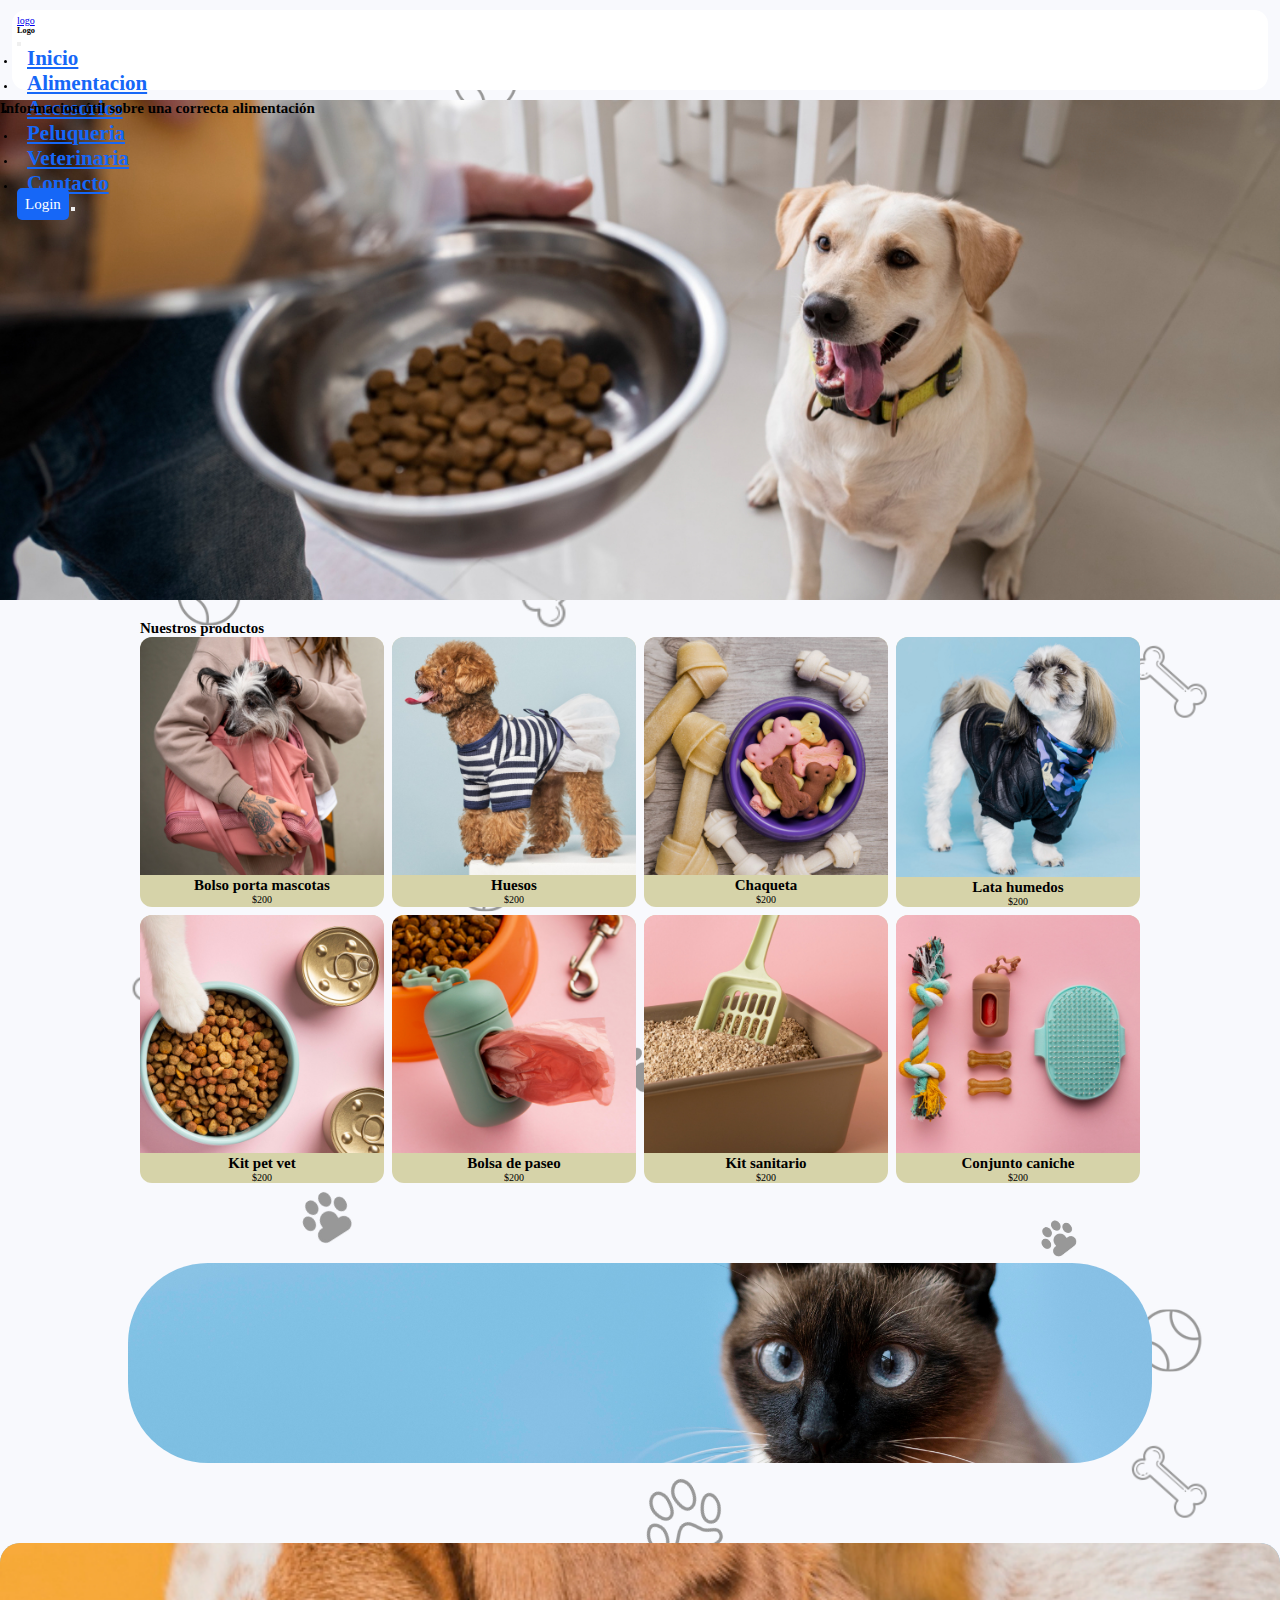
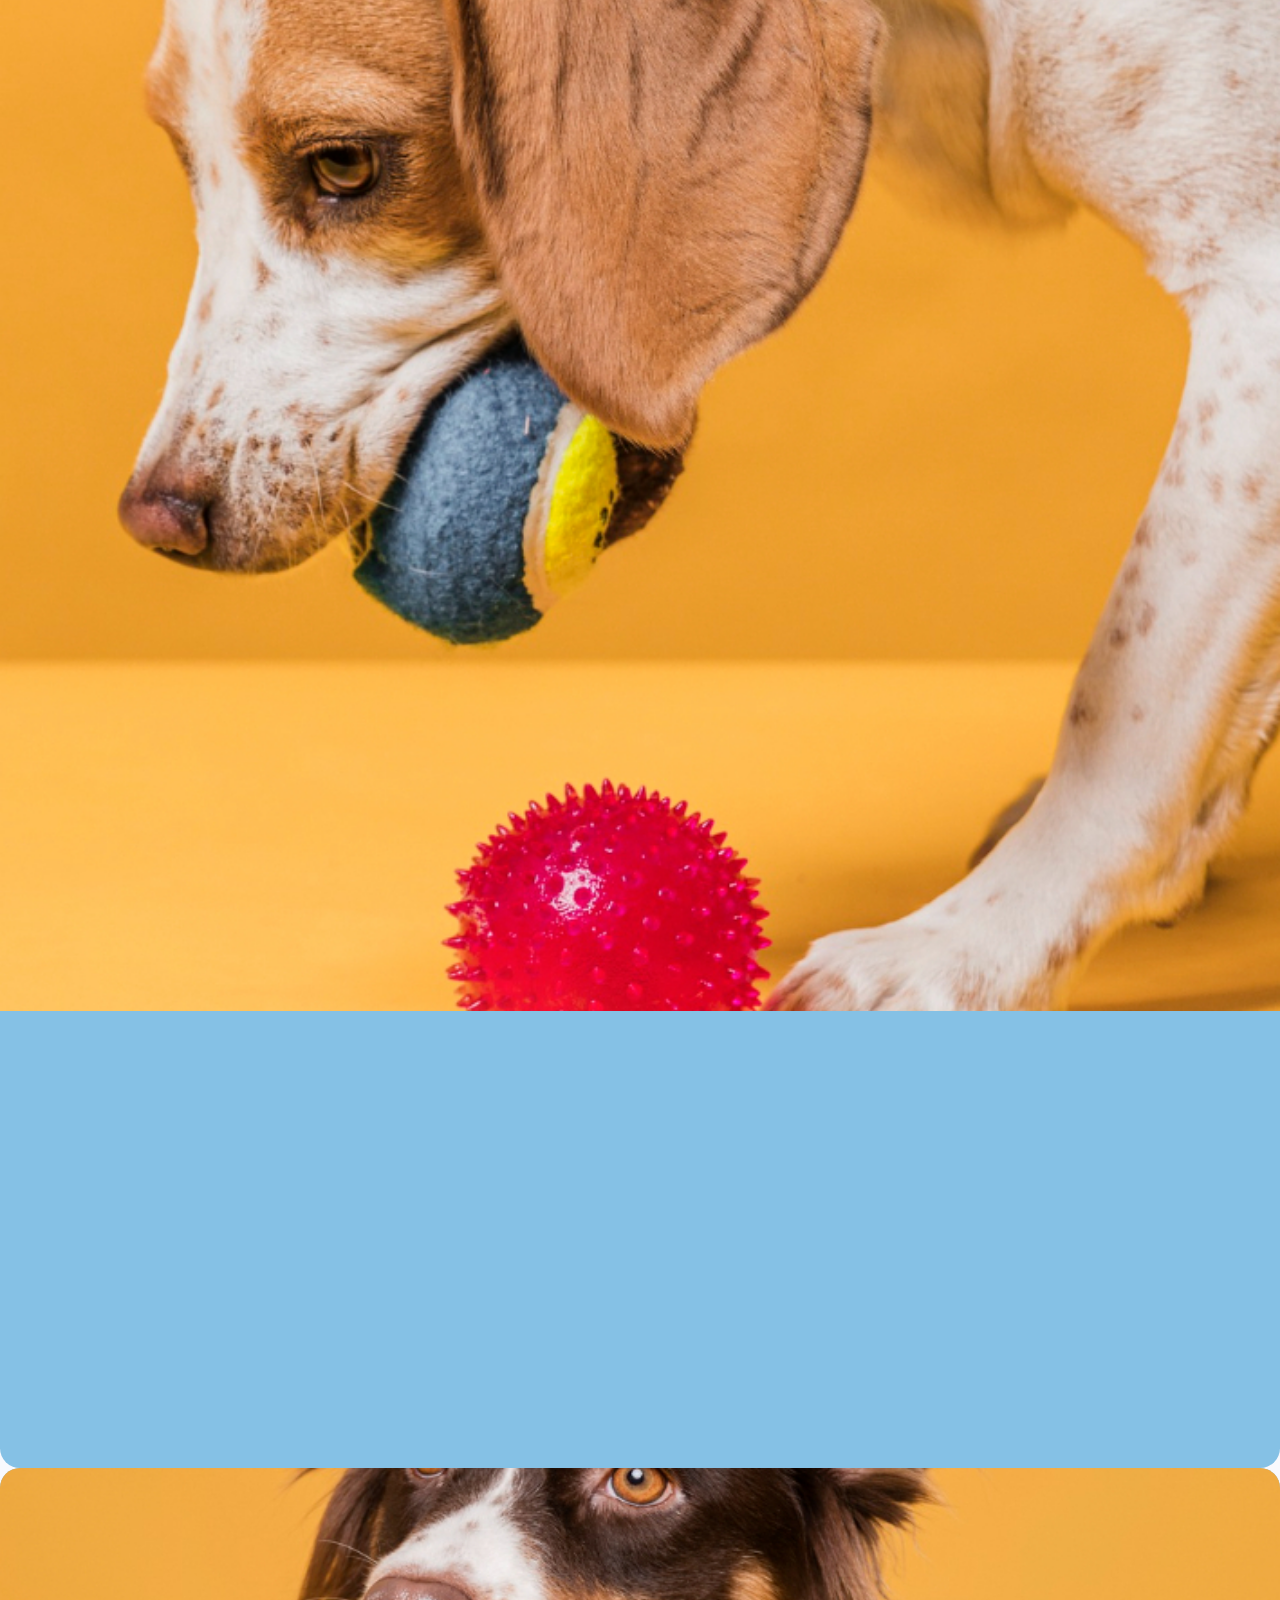
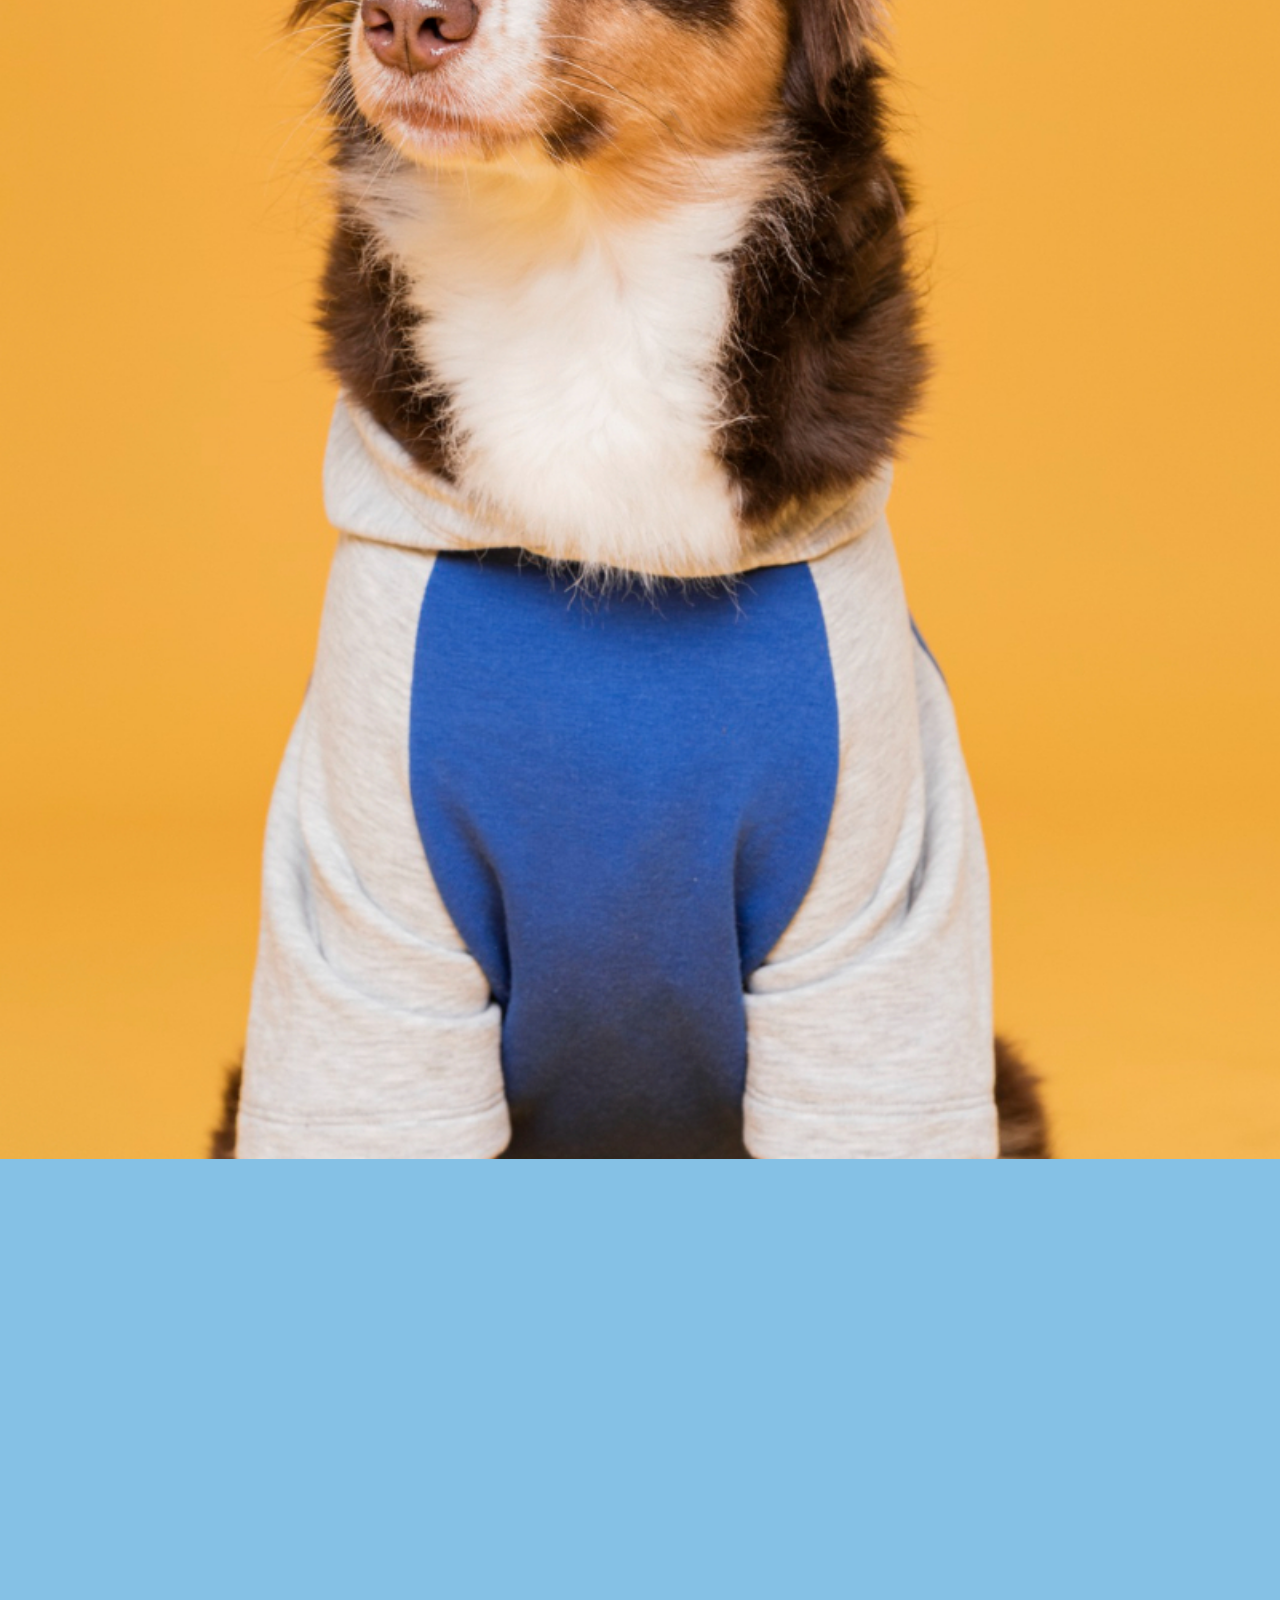
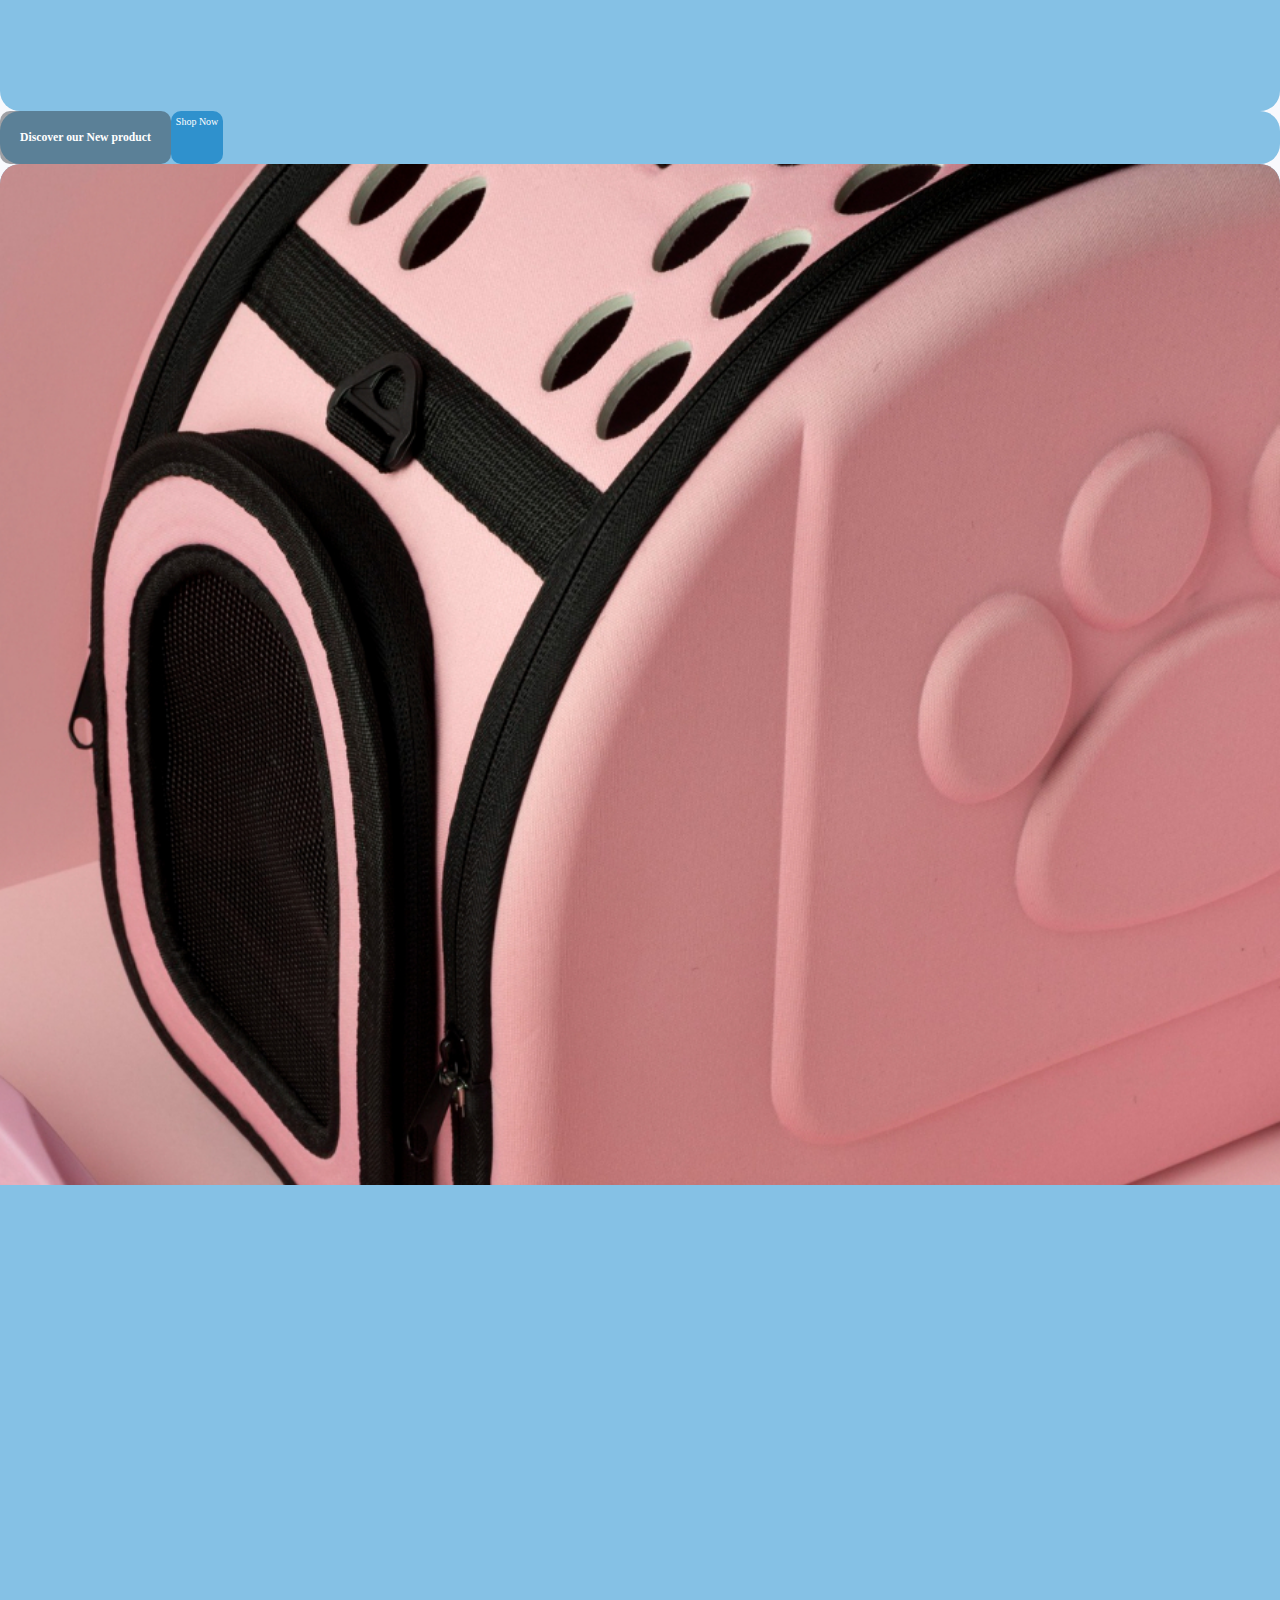
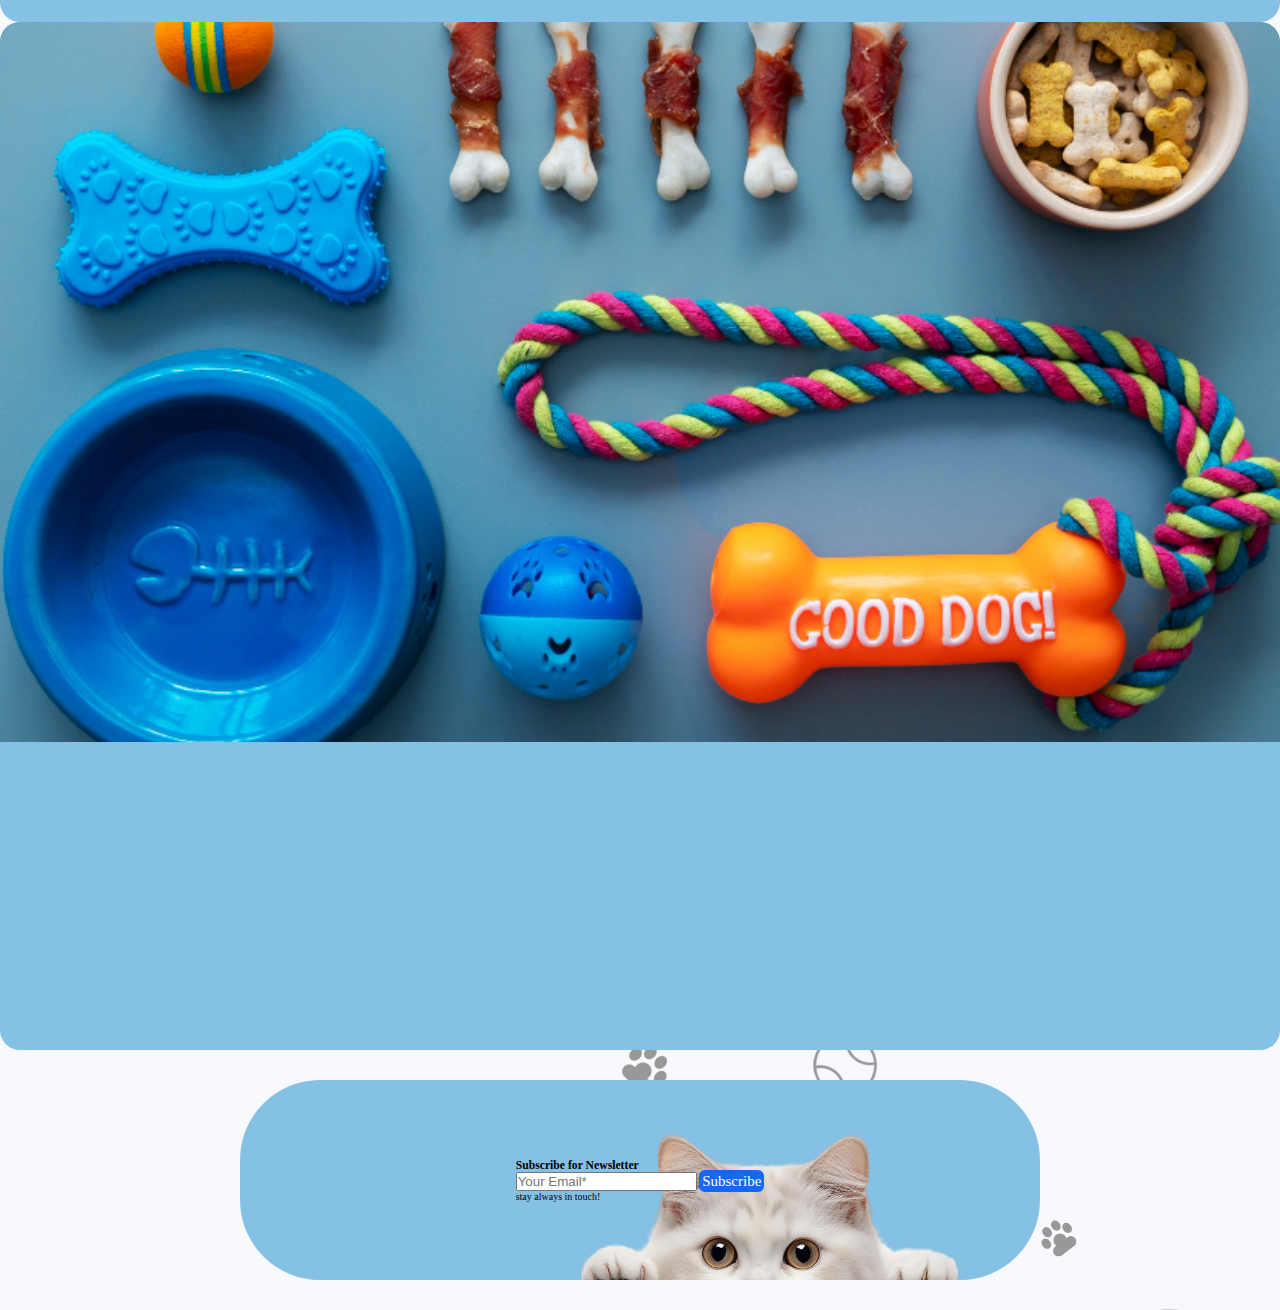
<file: pages/alimentacion.html>
<!DOCTYPE html>
<html lang="es">

<head>
  <meta charset="UTF-8">
  <meta http-equiv="X-UA-Compatible" content="IE=edge">
  <meta name="viewport" content="width=device-width, initial-scale=1.0">
  <title>Alimentación</title>
  <link rel="stylesheet" href="../styles/style.css">
  <link href="https://cdn.jsdelivr.net/npm/bootstrap@5.2.0/dist/css/bootstrap.min.css" rel="stylesheet"
    integrity="sha384-gH2yIJqKdNHPEq0n4Mqa/HGKIhSkIHeL5AyhkYV8i59U5AR6csBvApHHNl/vI1Bx" crossorigin="anonymous">
</head>

<body>

  <header>

    <nav class="navbar navbar-expand-lg fixed-top">
      <div class="container-fluid">
        <a class="navbar-brand me-auto" href="#">logo</a>

        <div class="offcanvas offcanvas-end" tabindex="-1" id="offcanvasNavbar" aria-labelledby="offcanvasNavbarLabel">
          <div class="offcanvas-header">
            <h5 class="offcanvas-title" id="offcanvasNavbarLabel">Logo</h5>
            <button type="button" class="btn-close" data-bs-dismiss="offcanvas" aria-label="Close"></button>
          </div>
          <div class="offcanvas-body">
            <ul class="navbar-nav justify-content-center flex-grow-1 pe-3">
              <li class="nav-item">
                <a class="nav-link mx-lg-2" href="../index.html">Inicio</a>
              </li>
              <li class="nav-item">
                <a class="nav-link mx-lg-2" href="/pages/alimentacion.html">Alimentacion</a>
              </li>
              <li class="nav-item">
                <a class="nav-link mx-lg-2" href="../pages/accesorios.html">Accesorios</a>
              </li>
              <li class="nav-item">
                <a class="nav-link mx-lg-2" href="../pages/peluqueria.html">Peluqueria</a>
              </li>
              <li class="nav-item">
                <a class="nav-link mx-lg-2" href="../pages/veterinaria.html">Veterinaria</a>
              </li>
              <li class="nav-item">
                <a class="nav-link mx-lg-2" href="../pages/contacto.html">Contacto</a>
              </li>
            </ul>

          </div>
        </div>
        <a href="" class="login-button me-2">Login</a>
        <button class="navbar-toggler" type="button" data-bs-toggle="offcanvas" data-bs-target="#offcanvasNavbar"
          aria-controls="offcanvasNavbar">
          <span class="navbar-toggler-icon"></span>
        </button>
      </div>
    </nav>
  </header>

  <main>

    <section class="hero-alimentacion">
      <h2>Informacion útil sobre una correcta alimentación</h2>
    </section>

    <section class="contenedor">

      <h2>Nuestros productos</h2>
      <div class="contenedor-productos grid">
        <div class="product">
          <img src="../images/page-alimentacion/productos/11.jpg" alt="">
          
          </img>
          <h2>Bolso porta mascotas</h2>
          <p>$200</p>
        </div>

        <div class="product">
          <img src="../images/page-alimentacion/productos/22.jpg" alt="">
          <h2>Huesos</h2>
          <p>$200</p>
          </img>
        </div>

        <div class="product">
          <img src="../images/page-alimentacion/productos/33.jpg" alt="">
          <h2>Chaqueta</h2>
          <p>$200</p>
          </img>
        </div>

        <div class="product">
          <img src="../images/page-alimentacion/productos/44.jpg" alt="">
          <h2>Lata humedos</h2>
          <p>$200</p>
          </img>
        </div>

        <div class="product">
          <img src="../images/page-alimentacion/productos/55.jpg" alt="">
          <h2>Kit pet vet</h2>
          <p>$200</p>
          </img>
        </div>

        <div class="product">
          <img src="../images/page-alimentacion/productos/66.jpg" alt="">
          <h2>Bolsa de paseo</h2>
          <p>$200</p>
          </img>
        </div>

        <div class="product">
          <img src="../images/page-alimentacion/productos/77.jpg" alt="">
          <h2>Kit sanitario</h2>
          <p>$200</p>
        </div>

        <div class="product">
          <img src="../images/page-alimentacion/productos/88.jpg" alt="">
          <h2>Conjunto caniche</h2>
          <p>$200</p>
          </img>
        </div>



      </div>

    </section>

    <section class="baner">

    </section>

    <section class="trending grid">
      <div class="item card1"> <img src="../images/page-alimentacion/trending/1.jpg" alt=""></div>
      <div class="item card2"><img src="../images/page-alimentacion/trending/2.jpg" alt=""></div>
      <div class="item card3 destacada flex">
        <h3>Discover our New product</h3>
        <a href="">Shop Now</a>
      </div>
      <div class="item card4"><img src="../images/page-alimentacion/trending/3.jpg" alt=""></div>
      <div class="item card5"><img src="../images/page-alimentacion/trending/4.jpg" alt=""></div>
    </section>


    
    <section class="log-testimonios flex">

      <div>
        <h3>Subscribe for Newsletter</h3>
        <label for=""><input type="text " placeholder="Your Email*"></label>
        <a href="">Subscribe</a>
        <p>stay always in touch!</p>
      </div>
    </section>



    

  </main>

  <script src="https://cdn.jsdelivr.net/npm/bootstrap@5.2.0/dist/js/bootstrap.bundle.min.js"
    integrity="sha384-A3rJD856KowSb7dwlZdYEkO39Gagi7vIsF0jrRAoQmDKKtQBHUuLZ9AsSv4jD4Xa"
    crossorigin="anonymous"></script>
</body>

</html>
</file>
<file: styles/style.css>
/*sets globales*/
* {
  margin: 0;
  padding: 0;
  box-sizing: border-box;
}

:root{
  font-size: 62.5%;
}

.flex {
  display: flex;
}

.grid {
  display: grid;
}

body {
  font-family: "Playfair Display", serif;
  background-image: url(../images/tarjeta/background\ 2.png);
  background-size: contain;
}

/*---------HEADER---------*/
.navbar {
  background-color: #FFFFFF;
  height: 8rem;
  padding: 0.5rem;
  margin: 1rem 1.2rem;
  border-radius: 1.4rem;
}

.navbar img{
  height: 6rem;
  border-radius: 2.5rem;
  overflow: hidden;
}
.nav-item a {
  color: #1667f7;
  transition: 0.3s;
  font-size: 2.1rem;
  font-weight:bold;
  margin: 1rem;
}

.nav-item a:hover {
  color: black;
  border-bottom: .1rem solid #1667f7;
  padding: 0.2rem;
}

.login-button {
  background-color: #1667f7;
  color: white;
  padding: .8rem .8rem;
  border-radius: .5rem;
  font-size: 1.5rem;
  text-decoration: none;
  transition: 0.3s background-color;
}

.login-button:hover {
  background-color: white;
  color: black;
  border: solid .1rem #1667f7;
}

/*-------------HERO-SECTION--------------*/
.hero {
  width: 100%;
  height: 80vh;
  margin: 0px auto;
  background-image: url(../images/hero/probar/pexels-tima-miroshnichenko-6235108.jpg);
  background-repeat: no-repeat;
  background-position: center;
  display: flex;
  align-items: center;
  background-size: cover;
}

.hero .titulo {
  margin-left: 30rem;
}

.hero .titulo h1 {
  font-size: 8rem;
  margin-bottom: 2rem;
  font-family: "Playfair Display", serif;
  font-style: italic;
  font-weight: 900;
  color: #ffffff;
}

.hero .titulo a {
  text-decoration: none;
  background-color: #1667f7;
  padding: 1rem;
  font-size: 2rem;
  border-radius: .5rem;
  color: white;
  transition: 0.3 background-color;
}

.hero .titulo a:hover {
  
  background-color: white;
  color: #1667f7;
}

/*-------------tarjetitas--------------*/
.tarjetitas {
  height: 60rem;
  justify-content: center;
  align-items: center;
  position: relative;
}

.tarjetitas div {
  margin: 2rem;
}

/*-------------columna-1-------------*/
.columna-1 {
  grid-template-columns: repeat(2, 1fr);
  justify-content: center;
  align-items: center;
}

.columna-1 div {
  height: 20rem;
  width: 18rem;
  border-radius: 1rem;
  box-shadow: 3px 3px 13px 1px rgba(0, 0, 0, 1);
  margin: .8rem;
  padding: .6rem;
}

.tarjetitas .item{
  background-repeat: no-repeat;
  background-position: center;
  background-size: cover;
  color: black;
  flex-direction: column;
  justify-content: end;
}

.tarjetitas .item:nth-child(2){
  color: #ffffff;
}

.img1 {
  background-image: url(../images/tarjeta/cruz.png);
}

.img2 {
  background-image: url(../images/tarjeta/diente.png);
}


.img3 {
  background-image: url(../images/tarjeta/pildora\ contorno.png);
}
.img4 {
  background-image: url(../images/tarjeta/hueso.png);
}

/*-------------columna-2-------------*/
.columna-2 {
  justify-content: center;
  align-items: center;
  width: 30rem;
  font-size: 2rem;
}

.columna-2  div h2{
  font-size: 2rem;
  font-weight: bold;

}
.columna-2  div p{
  font-size: 1.5rem;
}
/*-------------Galeria--------------*/
.servicios {
  justify-content: center;
  align-items: center;
  height: 40rem;
}

.serv {
  width: 30rem;
  margin: 3rem;
  border-radius: .8rem;
  overflow: hidden;
}

.servicios img {
  height: 30rem;
  width: 25rem;
  object-fit: cover;
  object-position: center;
  border-radius: 1.2rem;
  box-shadow: 3px 3px 13px 1px rgba(0, 0, 0, 1);
  margin: 10px;
}

.serv h3 {
  display: flex;
  justify-content: center;
  background-color: #312722d0;
  color: #ffffff;
}

/*-------------Why---------------*/
.why {
  height: 80rem;
  margin-top: 3rem;
  font-size: 2.6rem;
}

.tit {
  height: 20rem;
  flex-direction: column;
  justify-content: center;
  align-items: center;
}

.tit h3{
  font-family:serif;
  font-size: 5rem;
  font-weight: 700;
  font-style: normal;
    color: #FFFFFF;
    background-color: #2125296a;
  border-radius: 1rem;
  padding: 2rem;
}

.circulo img {
  height: 20rem;
  width: 20rem;
  object-position: center;
  object-fit: cover;
}

.tar {
  justify-content: center;
  align-items: center;
  width: 100%;
}

.tar div {
  width: 20rem;
}

.carta {
  margin: 0px 6rem;
}

.texto{
  margin-top: 3rem;
}

.texto p{
  font-size: 1.5rem;
}

.circulo {
  height: 20rem;
  width: 20rem;
  border-radius: 10rem;
  overflow: hidden;
  box-shadow: 3px 3px 13px 1px rgba(0, 0, 0, 1);
}

/*-------------Log-Testimonios---------------*/
.log-testimonios {
  background-color: #85C1E5;
  background-image: url(../images/banner/22.png);
  background-position:center;
  background-size: contain;
  background-repeat: no-repeat;
  align-items: center;
  justify-content: center;
  height: 20rem;
  max-width:80rem;
  margin: 3rem auto;
  border-radius: 8rem;
}




.log-testimonios div a {
  text-decoration: none;
  background-color: #1667f7;
  color: white;
  padding: .3rem;
  border-radius: .6rem;
  font-size: 1.5rem;
}

/*-------------Acordeon---------------*/
.contenedor-acordeon {
  display: grid;
  grid-template-columns: repeat(auto-fit,minmax(350px,1fr));
  background-color:#f9f5eace;
  max-width: 120rem;
  margin: 10rem auto;
  border-radius: 1rem;
}

.contenedor-acordeon img{
  height: auto;
  width: 100%;
  margin-left: .8rem;
}


.acordeon {
  max-width: 40rem;
  padding: 4rem 0;
 margin: 0 4rem;
  display: flex;
  flex-direction: column;
  align-items: stretch;
  gap: 2rem;
  
}

.acordeon summary{
  background-color: #85c0e569;
  padding: 1rem;
  font-size: 2rem;
  border-radius: .7rem;
  list-style-image: url(../images/Web/icons8-más-2-matemáticas-ios-17-filled-16.png);
  cursor: pointer;
}
.acordeon details p{
  padding: 1.5rem;
}

/*-------------Footer---------------*/
footer{
  background-color:#212529;
  color: #AEB2B6;
  height: 7.8rem;
}
footer .contenido .box{
  display: flex;
  align-items: center;
}

footer .contenido .box a{
  margin: .5rem;
}

footer .contenido .box p{
  margin: 1rem;
  font-size: 1.5rem;
}

footer .contenido .box img{
  border-radius: 2.5rem;
  transition: .5s;
}

footer .contenido .box img:hover{
  scale: 1.2;
}

footer .contenido{
  max-width: 120rem;
  margin: 0 auto;
  justify-content: space-between;
  padding: 1rem;
}

/*-------------Page Productos---------------*/
.hero-alimentacion {
  background-image: url(../images/page-alimentacion/hero/2149392632.jpg);
  background-position: center;
  background-size: cover;
  height: 50rem;
  margin: 0px auto;
}

.hero-alimentacion .titulo{
  height: 100%;
  justify-content: start;
  align-items: center;
}

.hero-alimentacion .titulo h2{
  font-family:serif;
  font-size: 5rem;
  font-weight: 700;
  font-style: normal;
    color: #FFFFFF;
    margin-left: 40rem;
  background-color: #2125296a;
  border-radius: 1rem;
  padding: 2rem;
}

/*-------------productos---------------*/
.contenedor {
  max-width: 100rem;
  margin: 2rem auto;
}

.contenedor .contenedor-productos {
  grid-template-columns: repeat(auto-fill, minmax(200px,2fr));
  grid-auto-rows: auto;
  gap: .8rem;
}

.contenedor .contenedor-productos .product {
  text-align: center;
  background-color: hsl(57, 35%, 75%);
  border-radius: 1.2rem;
  
}
.contenedor .contenedor-productos .product img {
  max-width: 100%;
  height: auto;
  object-fit: cover;
  border-radius: 1.2rem 1.2rem 0px 0px;
}
.contenedor .contenedor-productos .product a{
  background-color: #2f91cd;
  color: #FFFFFF;
  padding: .5rem;
  border-radius: 1rem;
  text-decoration: none;
  
}
/*-------------Baner---------------*/
.baner {
  background-image: url(../images/banner/1.jpg);
  background-size: cover;
  background-repeat: no-repeat; 
  background-position: center;
  height: 20rem;
  width: 80%;
  margin: 8rem auto;
  border-radius: 8rem;
  align-items: center;
  
}

.baner h2{font-family: "Danfo", serif;
  font-size: 5rem;
  font-weight: 700;
  font-style: normal;
  font-variation-settings:
    "ELSH" 0;
    color: #FFFFFF;
  width: 40rem;
  margin-left: 20rem;
}

/*-------------Trending---------------*/
.tendencias{
  max-width: 100rem;
  margin: 4rem auto;
}

.contenedor-tendencias {
	grid-template-columns: repeat(2,1fr) 1.8fr;
  grid-auto-rows: 30rem;
	gap: 1.5rem;
}


.contenedor-tendencias .destacada{
  background-image: url(../images/page-alimentacion/trending/2150565427.jpg);
  background-position: center;
  background-repeat: no-repeat;
  background-size: cover;
  grid-area: 1 / 3 / 3 / 4;
  justify-content: end;
  flex-direction: column;
}



.item{
  background-color: #85C1E5;
  text-align: center;
  border-radius: 2rem;
  
}

.item img {
  height: 70%;
  width: 100%;
  object-fit: cover;
  object-position: center;
  border-radius: 2rem 2rem 0 0;
} 


.item a{
  background-color: #2f91cd;
  color: #FFFFFF;
  padding: .5rem;
  border-radius: 1rem;
  text-decoration: none;
}
.contenedor-tendencias .destacada a{
  margin-bottom: 5rem;
  justify-content: center;
  background-color:initial;
  font-size: 2rem;
  font-weight: bold;
  background-color: #212529a4;
  border-radius: 1rem;
}

.destacada h3{
  color: #FFFFFF;
    background-color: #2125296a;
  border-radius: 1rem;
  padding: 2rem;
}



/*=================Page Contacto================*/

.hero-contacto{
  max-width: 120rem;
  background-image: url(../images/page-contacto/hero/144667.jpg);
  background-repeat: no-repeat;
  background-position: center;
  margin: 0 auto;
  height: 50rem;
  display: flex;
  justify-content: start;
  align-items: center;
  border-radius: 30rem;
  
}
.hero-contacto h2{
  font-family: serif;
  font-size: 5rem;
  font-weight: 700;
  font-style: normal;
    color: #FFFFFF;
    margin-left: 10rem;
    background-color: #2125296a;
  border-radius: 1rem;
  padding: 2rem;
}
.contene{
  display: grid;
  max-width: 120rem;
  margin: 10rem auto;
  grid-template-columns: repeat(auto-fit, minmax(300px,1fr));
  gap: 1rem;
  justify-content: center;
  align-items: center;
  justify-items: center;
}


.contacto__text{
  height: 50rem;
  font-size: 1.5rem;
  padding: .8rem;
  margin: 1rem;
  width: 30rem;
}

.contacto__text ol li{
  margin: 1rem;
}

.contacto__text ol h4 {
  font-size: 1.5rem;
}
.contene  div{
  margin: 2rem;
}

.box-info .mapa{
  max-width: 120rem;
  margin: 2rem auto;
}
.box-info .mapa iframe{
  width: 100%;
  height: 30rem;
}

.formulario {
  width: 500px;
  max-width: 100%;
  margin:auto;
  padding:20px;
  box-shadow: 0 0 20px 1px rgba(0, 0, 0, 0.3);
  position: relative;
}

  .formulario__titulo {
    text-align: center;
    margin-top: 0;
    color: rgba(0,0,0,0.7);

  }

  .formulario__input, .formulario__label, .formulario__submit  {
    display: block;
    width: 100%;
    font-size: 1.3em;
   
  }

  .formulario__input {
    padding: 20px;
    background: transparent;
    border: 1px solid rgba(0,0,0,0.3);
    margin-bottom: 40px;
  }

  .formulario__input:focus {
    outline: 1px solid rgba(0,0,0,0.7);

  }

  .formulario__input:focus  + 
  .formulario__label{
    margin-top: -130px;
  }

  .formulario__label {
    padding-left:15px;
    position:absolute;
    margin-top:-85px;
    z-index:-20;
    color: rgba(0,0,0,0.5);
    transition: all 0.2s;
  }

  .formulario__submit{
    background: rgba(0,0,0,0.7);
    color:white;
    padding:10px 20px;
    cursor: pointer;
    border:none;
  }

  .fijar{
    margin-top: -130px;
  }



/*=================Page Peluqueria================*/
.tit_pelu{
  text-align: center;
  font-family: sans-serif;
  color: #c5a506;
  font-weight:bold;
  padding-top:100px ;
}

.pelu{
  max-width: 120rem;
  margin: 0 auto;
  justify-content: space-evenly;
  padding: 50px ;
}

.pelu .card{
  transition: 300ms;
  position: relative;
  cursor: pointer;
}

.pelu .card:hover{
  transform:scale(1,1.2) ;
}
.card h5{
  text-align: center;
  font-weight:normal ;
}

#tit-pelu{
  text-align: center;
  font-weight: bolder;
  color: #c5a506;
}

.sec1{
  justify-content: space-around;
  font-size: large;
  margin: 2px 60px ;
  padding: 40px;
}

.col1{
  padding: 10px;
}

.col2 img{
  width: 70px;
  height: 70px;
  padding: 10px;
  
}

.col3{
  padding: 10px;
}

.sec2{
  justify-content: center;
}

.sec2 img{
  width: 300px;
  height: 300px;
  margin: 20px;
  border-radius: 20px;
}

.sec2 .col-varie h2{
  color: #c5a506;
  font-weight: bold;
  text-align: center;
}

.sec2 .col-varie h3{
  text-align: center;
  font-weight: bold;
}

.sec2 .col-varie ul{
  font-size: large;
  list-style-type: none;
}

article h2{
  color: #c5a506;
  font-weight: bold;
  text-align: center;
  margin: 30px 50px;
}

article h3{
  text-align: center;
  font-weight: bold;
}

article p{
  font-size: large;
  margin: 30px 50px;
}
/*-------------Media-Queries---------------*/
@media  (max-width:1200px){
  .servicios{

    display: grid;
    grid-template-columns: repeat(2,25rem);
    gap: 2rem;
    justify-content: center;
    align-items: center;
    
    margin: 0 auto;
  }
  
  .tit{
    margin-top: 30rem;
  }
}

@media(max-width:920px){
  .carta:last-child{
    display: none;
  }

  .contenedor-tendencias {
    grid-template-columns: repeat(auto-fit, minmax(250px,1fr));
    grid-auto-rows: 30rem;
  }
  .destacada{
  display: none;
  }



  .baner{
    justify-content: center;
  }
  .baner h2{
    margin-left: 0;
  }
  .contacto__text{
    width: 20rem;
  }

  .formulario{
    width: 300px;
  }
}

@media(max-width:700px){
  .tarjetitas .columna-1{
    display: none;
  }

  .hero-alimentacion .titulo h2{
    margin-left: 15rem;
  }


}

@media(max-width:600px){
  .hero .titulo {
    margin-left: 10rem;
  }

  .carta:first-child{
    display: none;
  }
 
  .servicios div:nth-child(1){
    display: none;
  }

  .servicios div:last-child{
    display: none;
  }

  .servicios{
    display: flex;
    flex-direction: column;
    margin-top: 10rem;
  }

  .tit{
    margin-top: 10rem;
  }

  .log-testimonios div{
    margin-left: auto;
  }
  
}

/***** MEDIA QUERY PAGE PELUQUERIA***/
  
           /* Large devices (desktops, 992px and up) */
     @media (min-width: 992px) {
      
    }

          
         /* Medium devices (tablets, 768px and up) */
         /*TALET*/
     @media (max-width: 768px) { 
      .pelu{
        justify-content: center;
       gap: 3px;
      }
           
      .col2 img{
        display: none;
      }

      .sec2{
        justify-content: center;
        margin: 40px;
      }
      
      .sec2 img{
        width: 200px;
        height: 200px;
        margin: 40px;
        border-radius: 30px;
      }
      
      .sec2 .col-varie h2{
        color: #c5a506;
        font-weight: bold;
        text-align: center;
      }
      
      .sec2 .col-varie h3{
        text-align: center;
        font-weight: bold;
      }
      
      .sec2 .col-varie ul{
        font-size: large;
        list-style-type: none;
      }
     }


      /* Phones, 576px) */
     @media (max-width: 576px) { 
        .pelu{
        flex-direction: column;
        justify-content: center;
        margin-left: 45px;
        gap: 40px;
      }
          
      #tit-pelu{
        text-align: center;
        font-weight: bolder;
        color: #c5a506;
      }

      .sec2{
        justify-content: center;
        flex-direction: column;
      }
      
      .sec2 img{
        width: 200px;
        height: 200px;
        margin:  auto 30px;
        border-radius: 20px;
      }
      
      .sec2 .col-varie h2{
        color: #c5a506;
        font-weight: bold;
        text-align: center;
        margin-top: 30px;
      }
      
      .sec2 .col-varie h3{
        text-align: center;
        font-weight: bold;
      }
      
      .sec2 .col-varie ul{
        font-size: large;
        list-style-type: none;
      }
     }
</file>
